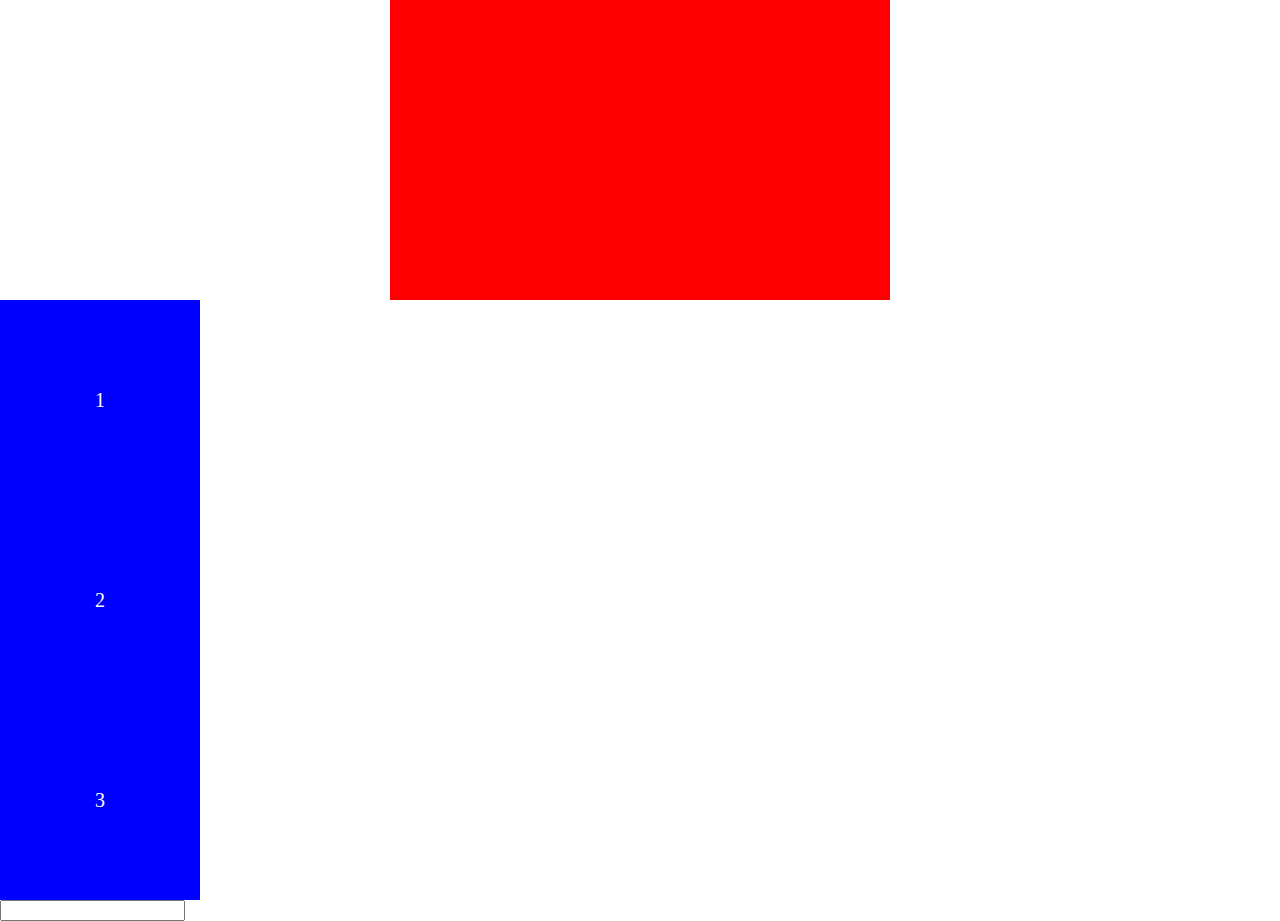
<file: index.html>
<!doctype html>
<html>
	<head>
		<meta charset="utf-8">
		<title>JS-初识</title>
		<style>
			body{
			margin: 0px;
			}
			div{
			width: 500px;
			height: 300px;
			background-color: red;
			margin: 0 auto;
			}
			p{
				margin: 0px;
				width: 200px;
				height: 200px;
				background: blue;
				color: white;
				font-size: 20px;
				text-align: center;
				line-height: 200px;
			}
		</style>
	</head>
	<body>
		<div id="div1"></div>
		<p class="p1">1</p>
		<p class="p1">2</p>
		<p>3</p>
		<form action="">
			<input type="text" name="haha">
		</form>
		<script>
		// 弹窗
			// alert('JS');
			// 获取ID名
			document.getElementById('div1').onclick=
			function(){
				document.getElementById('div1').style.backgroundColor='#000000';
			};

			// 通过标签名获取标签集合（elements） p[n]
			/*document.getElementsByTagName("p")[1].onmouseout=
			function(){alert('我是通过标签名获取的')};*/

			// 获取className
			/*document.getElementsByClassName('p1')[0].onclick=
			function(){alert('我是通过类名获取的')}*/

			// onmouseover 鼠标移入
			// onmouseout  鼠标移出


		</script>
	</body>
</html>
</file>
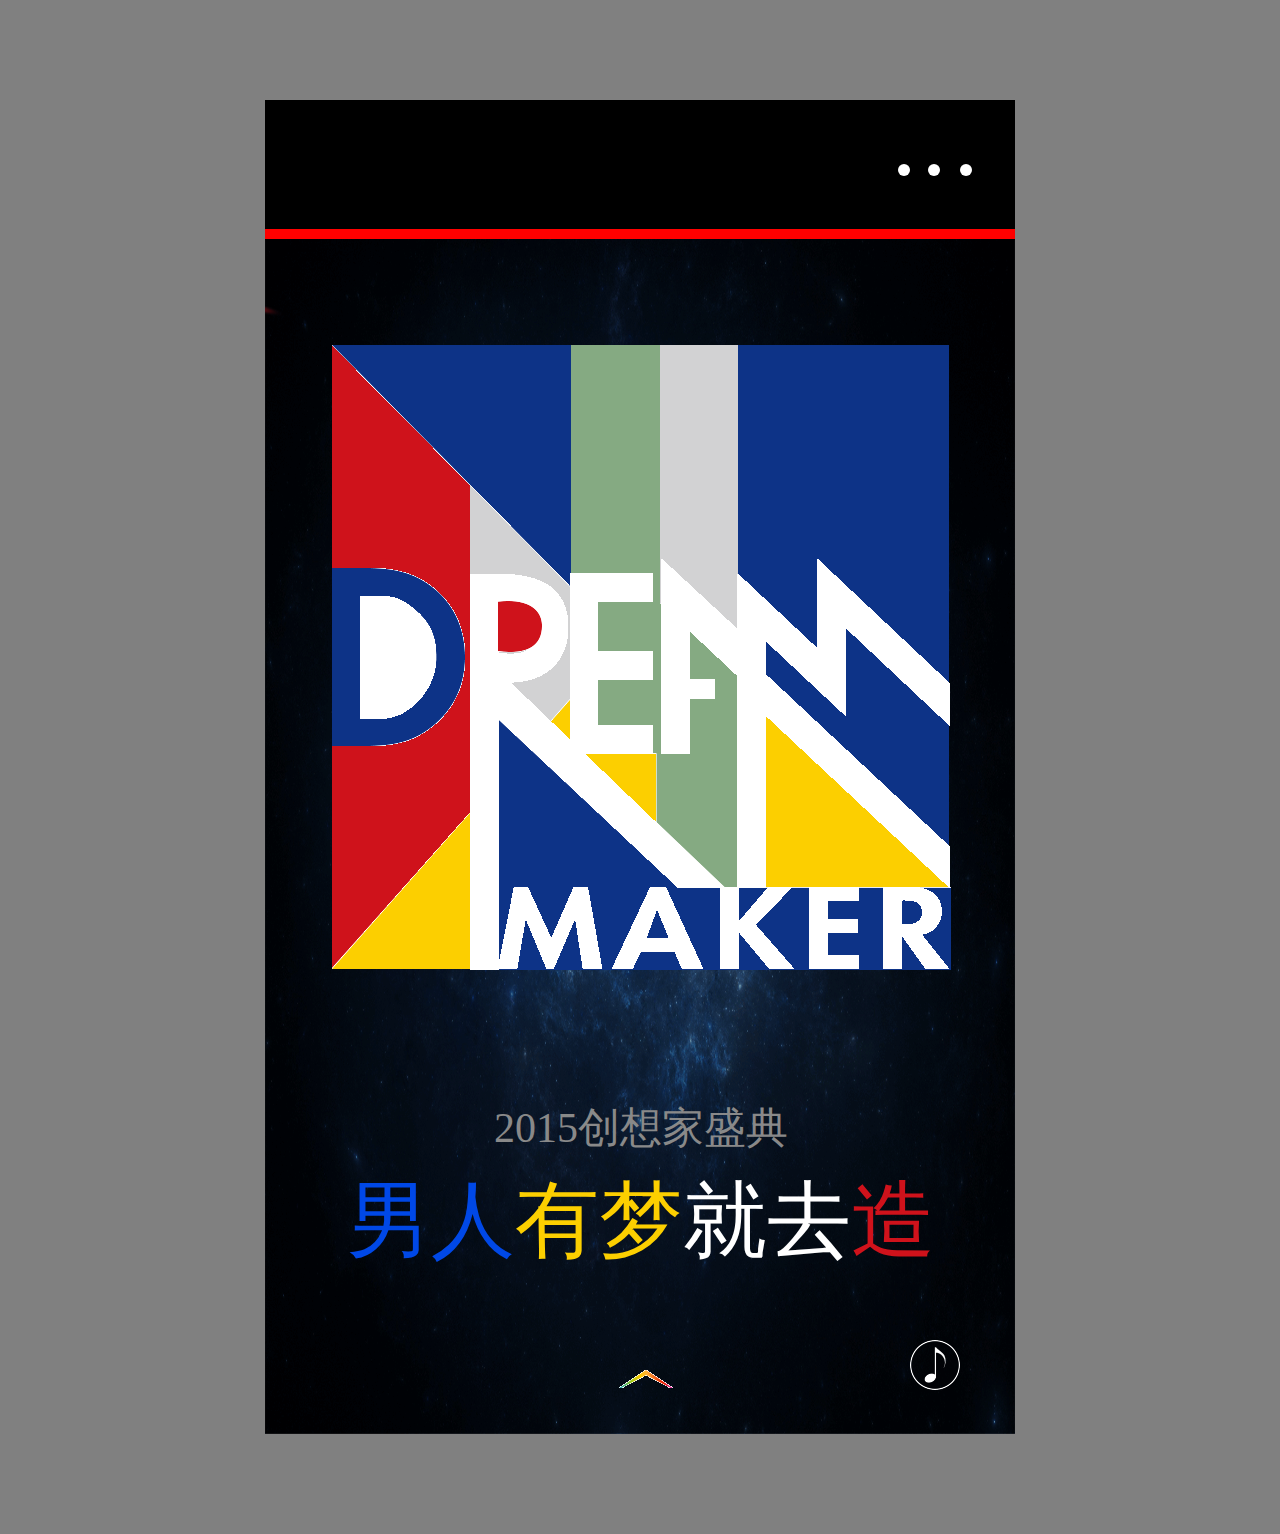
<file: dreamer/梦想家.html>
<!doctype html>
<html>
	<head>
		<meta charset="utf-8" >
		<title>梦想家</title>
		<link rel="stylesheet" type="text/css" href="梦想家.css">
		<script type="text/javascript">
			 var x=1;
			 var a=1;
			function stop(){				
				if(x%2==1)
					{document.getElementById('au').pause();
					document.getElementById('im').src='image/musicoff.png';
					document.getElementById('mu').style.animation='paused'; 
					x=x+1;
					}
				else{document.getElementById('au').play();
					document.getElementById('im').src='image/music3.png';
					document.getElementById('mu').style.animation='run2 2s linear infinite';
					x=x+1;}					 
			}
			function over(){
				if(a%2==1){
				document.getElementById('ee').style.animation='jian1 2s linear forwards';a=a+1;}
				else{document.getElementById('ee').style.animation='jian2 2s linear forwards';a=a+1;}
			}
		</script>
	</head>
	<body>
		<div class="bigdiv">
			
			<div class="top">
				<div class="point po1"></div>
				<div class="point po2"></div>
				<div class="point po3"></div>
			</div>
			<div class="liu1"><img src="image/流星1.png" alt=""></div>
			<div class="liu2"><img src="image/流星2.png" alt=""></div>
			<div class="liu3"><img src="image/流星1.png" alt=""></div>
			<div id="ee">
			<div class="meng"></div>
			<div class="red" id="red"><img src="image/红.png" alt=""></div>
			<div class="blue"><img src="image/蓝1.png" alt=""></div>
			<div class="yellow"><img src="image/黄.png" alt=""></div>
			<div class="gray1"><img src="image/左灰色.png" alt=""></div>
			<div class="blue2"><img src="image/蓝二.png" alt=""></div>
			<div class="green"><img src="image/绿1.png" alt=""></div>
			<div class="gray2"><img src="image/灰1.png" alt=""></div>
			<div class="d"><img src="image/D.png" alt=""></div>
			<div class="d2"><img src="image/白D.png" alt=""></div>
			<div class="r"><img src="image/R.png" alt=""></div>
			<div class="e"><img src="image/E.png" alt=""></div>
			<div class="d3"><img src="image/红D.png" alt=""></div>
			<div class="m"><img src="image/M.png" alt=""></div>
			<div class="a"><img src="image/A.png" alt=""></div>
			<div class="k"><img src="image/K.png" alt=""></div>
			<div class="e2"><img src="image/E2.png" alt=""></div>
			<div class="r2"><img src="image/R2.png" alt=""></div>
			<div class="font">2015创想家盛典</div>
			<div class="font2"><span class="s1">男人</span><span class="s2">有梦</span><span class="s3">就去</span>造</div>
			</div>
			<div class="jian"><img src="image/箭头.png" alt="" onclick="over()"></div>
			<a href="#red" onclick="stop()"><div class="music" id="mu"><img src="image/music3.png" alt="" id="im"></div></a>
			<audio src="music/Shiftone_1.18.mp3" id="au" autoplay="autoplay"></audio>
		</div>
				
	</body>
</html>
</file>
<file: dreamer/梦想家.css>
body{
	background: gray; 
}
.bigdiv{
	width: 750px;
	height: 1334px;
	background-image: url(image/bg.png);
	background-size: 750px 1196px;
	background-position: bottom;
	margin: 100px auto;
	position: relative;
	overflow: hidden;
}
#ee{
	width: 750px;
	height: 1197px;
	position: relative;
	top: 139px;
}
.liu1{
	position: absolute;
	top: -60px;
	left: 20px;
}
.liu2{
	position: absolute;
	top: -60px;
	left: 200px;
}
.liu3{
	position: absolute;
	top: 150px;
	left: -250px;
}
.top{
	width: 750px;
	height: 129px;
	position: absolute;
	top: 0px;
	background-color: black;
	border-bottom: 10px solid red;
	z-index: 10;
}
.meng{
	width: 750px;
	height: 1196px;
	position: absolute;
	top: 0px;
	background-color: rgba(0,0,0,0.3);
}
.red{
	position: absolute;
	top: 106px;
	left: 67px;
}
.blue{
	position: absolute;
	top: 106px;
	right: 66px;
}
.yellow{
	position: absolute;
	bottom: 463px;
	left: 67px;
}
.gray1{
	position: absolute;
	top: 246px;
	left: 205px;
}
.blue2{
	position: absolute;
	top: 481px;
	left: 234px;
}
.green{
	position: absolute;
	top: 106px;
	left: 306px;
}
.gray2{
	position: absolute;
	top: 106px;
	left: 395px;
}
.d{
	position: absolute;
	top: 329px;
	left: 67px;
}
.d2{
	position: absolute;
	top: 357px;
	left: 95px;
}
.r{
	position: absolute;
	top: 320px;
	left: 205px;
}
.e{
	position: absolute;
	top: 334px;
	left: 305px;
}
.d3{
	position: absolute;
	top: 362px;
	left: 233px;
}
.m,.a,.k,.e2,.r2{
	position: absolute;
	bottom: 463px;	
}
.m{
	left: 233px;
}
.a{
	left: 347px;
}
.k{
	left: 455px;
}
.e2{
	right: 156px;
}
.r2{
	right: 66px;
}
.font{
	width: 618px;
	height: 67px;
	position: absolute;
	bottom: 274px;
	left: 67px;
	text-align: center;
	line-height: 67px;
	font-size: 42px;
	color: #898989;
}
.font2{
	width: 618px;
	height: 118px;
	position: absolute;
	bottom: 156px;
	left: 67px;
	text-align: center;
	line-height: 118px;
	font-size: 84px;
	color: #cf121b;
}
.s1{
	color: #0048e7;
}
.s2{
	color: #fccf00;
}
.s3{
	color: #ffffff;
}
.jian{
	position: absolute;
	bottom: 42px;
	left: 354px;
}
.music{
	position: absolute;
	bottom: 40px;
	right: 55px;
}
.point{
	width: 12px;
	height: 12px;
	background-color: #ffffff;
	border-radius: 50%;
	position: absolute;
	top: 64px; 
}
.po1{
	right: 105px;
}
.po2{
	right: 75px;
}
.po3{
	right: 43px;
}
.meng2{
	width: 750px;
	height: 1196px;
	position: absolute;
	top: 0px;
	background-color: rgba(0,0,0,0.8);
	display: none;
}
@keyframes run{
	from{	transform: scale(0.2,0.2);}
	to{transform: scale(1,1);}
}
.font,.font2{
	animation: run 3s linear;
}
@keyframes run2{
	from{transform: rotateZ(0deg);}
	to{transform: rotateZ(360deg);}
}
.music{
	animation: run2 2s linear infinite;
	transform-origin: 25px 25px; 
}
@keyframes jump{
	0%{transform: translateY(0px);}
	25%{transform: translateY(-7px);}
	50%{transform: translateY(0px);}
	75%{transform: translateY(7px);}
	100%{transform: translateY(0px);}
}
.jian{
	animation: jump 1s linear infinite;
}
@keyframes left{
	from{left: -250px;}
	to{left: 67px;}
}
.red{
	animation: left 2s linear;
}
@keyframes right{
	from{right: -550px;}
	to{right: 66px;}
}
.blue{
	animation: right 2s linear;
}
@keyframes bottom{
	from{bottom:-250px;}
	to{bottom:463px;}
}
.yellow{
	animation: bottom 2s linear;
}
@keyframes top1{
	from{top:-111px;transform: rotateZ(0deg);}
	to{top:106px;transform: rotateZ(360deg);}
}
.green{
	animation: top1 2s linear;
}
@keyframes top2{
	from{top:-311px;}
	to{top:106px;}
}
.gray2{
	animation: top2 2s linear;
}
@keyframes run3{
	from{transform: scale(2,2);}
	to{transform: scale(1,1);}
}
.r{
	animation: run3 2s linear;
}
@keyframes jump2{
	from{transform: scale(2,2);}
	30%{transform: scale(1,1);}
	50%{transform: scale(1.5,1.5);}
	70%{transform: scale(1.2,1.2);}
	85%{transform: scale(1.3,1.3);}
	100%{transform: scale(1,1);}
}
.e{
	animation: jump2 2s linear;
	animation-delay: 1s;
}
@keyframes scale{
	from{transform: rotateZ(0deg); left: -250px;}
	to{transform: rotateZ(360deg); left: 95px;}
}
.d2{
	animation: scale 2s linear;
}
.d3{
	animation: run3 2s linear 1s;
}
@keyframes translate{
	from{top: -161px;}
	to{top: 481px;}
}
.blue2{
	animation: translate 2s linear 1s;
}
@keyframes zi{
	from{transform: scale(1,1);}
	50%{transform: scale(1.5,1.5);}
	to{transform: scale(1,1);}
}
.m{
	animation: zi 1s linear 2s;
}
.a{
	animation: zi 1s linear 2.2s;
}
.k{
	animation: zi 1s linear 2.4s;
}
.e2{
	animation: zi 1s linear 2.6s;
}
.r2{
	animation: zi 1s linear 2.8s;
}
@keyframes gray1{
	from{transform: scale(2,2) rotateZ(0deg);}
	to{transform: scale(1,1) rotateZ(360deg);}
}
.gray1{
	animation: gray1 2s linear;
}
.d{
	animation: run2 2s linear;
}
@keyframes liu2{
	from{transform: rotateZ(220deg);left: 200px;top: -60px;}
	to{transform: rotateZ(220deg);left: 750px;top: 900px; }
}
.liu2{
	animation: liu2 2s linear infinite;
}
@keyframes liu1{
	from{transform: rotateZ(40deg);left: 20px;top: -50px; }
	to{transform: rotateZ(40deg);left: 500px;top: 1000px;}
}
@keyframes liu3{
	from{transform: rotateZ(40deg);left: -250px;top: 150px; }
	to{transform: rotateZ(40deg);left: 500px;top: 1330px;}
}
.liu1{
	animation: liu1 2s linear infinite 1s;
}
.liu3{
	animation: liu3 1s linear infinite 2s;
}

@keyframes jian1{
	from{}
	to{transform: translateY(-1350px);}
}
@keyframes jian2{
	from{transform: translateY(-1350px);}
	to{}
}
</file>
